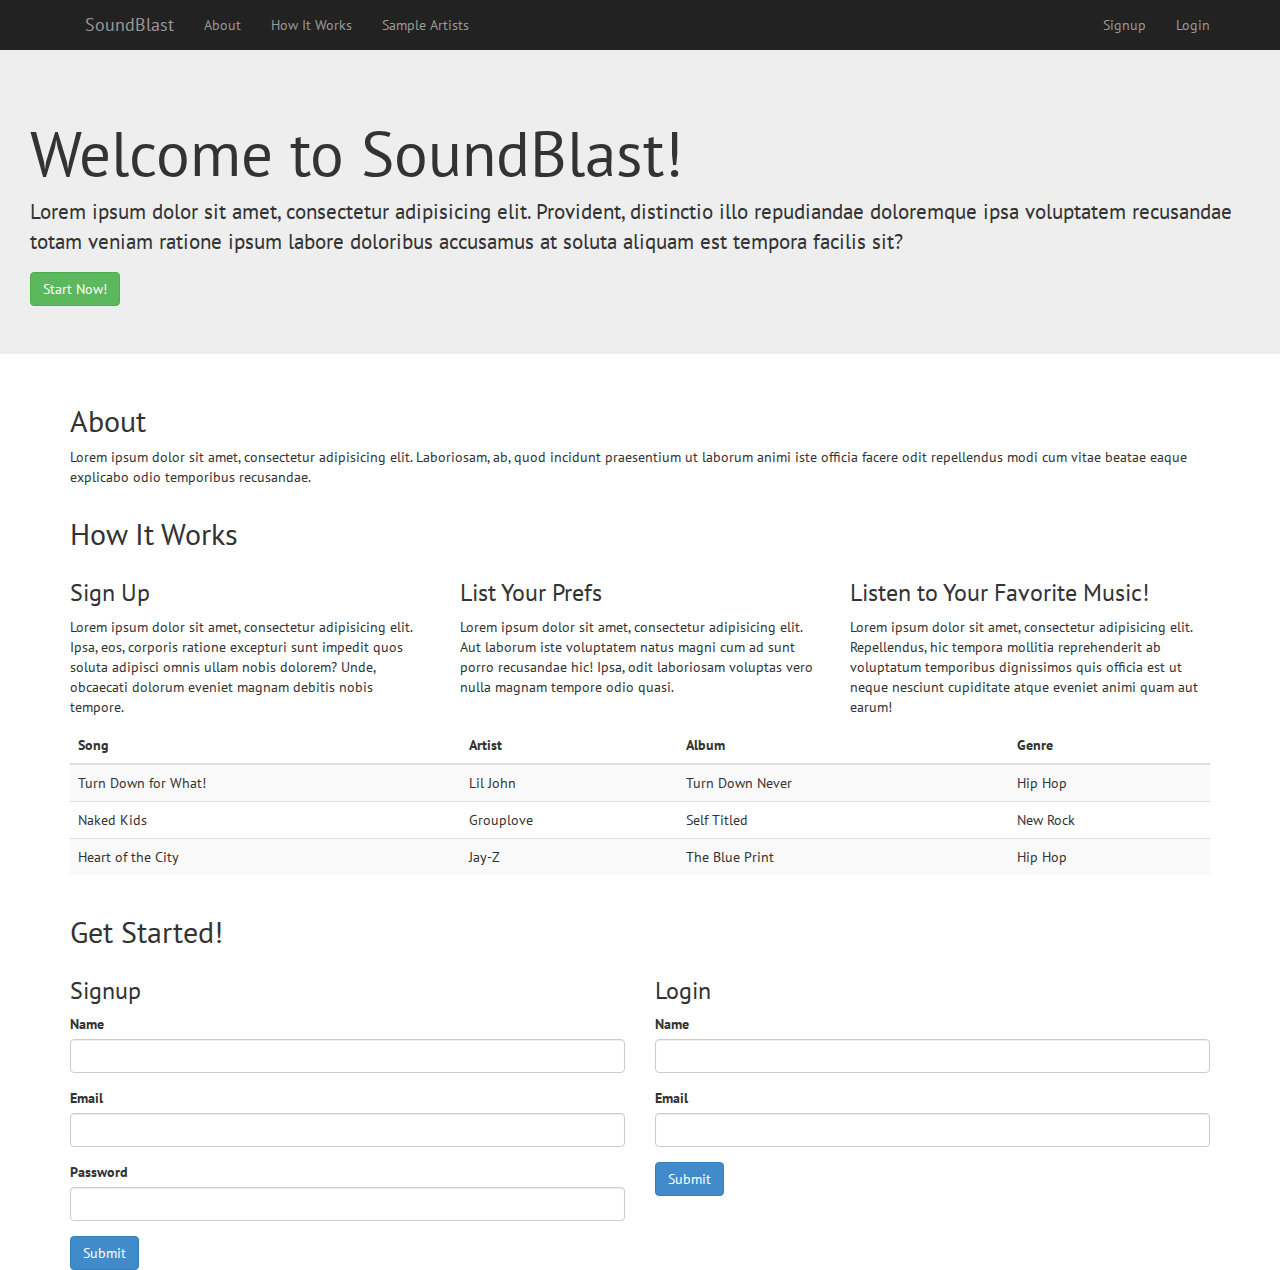
<file: Bootstrap_Stuff/bootstrap/index.html>
<!DOCTYPE html>
<html>
<head>
	<meta charset="UTF-8">
	<title>Soundblast</title>
	<link rel="stylesheet" href="bootstrap.min.css">
	<link rel="stylesheet" href="main.css">
</head>
<body>
	<!-- Navbar -->
    <header class="navbar-inverse navbar-static-top bs-docs-nav" id="top" role="banner">
	  <div class="container">
	    <div class="navbar-header">
	      <button class="navbar-toggle" type="button" data-toggle="collapse" data-target=".bs-navbar-collapse">
	        <span class="sr-only">Toggle navigation</span>
	        <span class="icon-bar"></span>
	        <span class="icon-bar"></span>
	        <span class="icon-bar"></span>
	      </button>
	      <a href="../" class="navbar-brand">SoundBlast</a>
	    </div>
	    <nav class="collapse navbar-collapse bs-navbar-collapse" role="navigation">
	      <ul class="nav navbar-nav">
	        <li>
	          <a href="#about">About</a>
	        </li>
	        <li>
	          <a href="#how">How It Works</a>
	        </li>
	        <li>
	          <a href="#songs">Sample Artists</a>
	        </li>
	      </ul>
	      <ul class="nav navbar-nav navbar-right">
	        <li><a href="#login">Signup</a></li>
	        <li><a href="#login">Login</a></li>
	      </ul>
	    </nav>
	  </div>
	</header>

	<section id="hero">
		<div class="jumbotron">
			<h1>Welcome to SoundBlast!</h1>
			<p>Lorem ipsum dolor sit amet, consectetur adipisicing elit. Provident, distinctio illo repudiandae doloremque ipsa voluptatem recusandae totam veniam ratione ipsum labore doloribus accusamus at soluta aliquam est tempora facilis sit?</p>
			<div class="btn btn-success">Start Now!</div>
		</div>
	</section>

	<section id="about">
		<div class="container">
			<h2>About</h2>
			<p>Lorem ipsum dolor sit amet, consectetur adipisicing elit. Laboriosam, ab, quod incidunt praesentium ut laborum animi iste officia facere odit repellendus modi cum vitae beatae eaque explicabo odio temporibus recusandae.</p>
		</div>
	</section>

	<section id="how">
		<div class="container">
			<h2>How It Works</h2>
			<div class="row">
				<div class="col-lg-4">
					<h3>Sign Up</h3>
					<p>Lorem ipsum dolor sit amet, consectetur adipisicing elit. Ipsa, eos, corporis ratione excepturi sunt impedit quos soluta adipisci omnis ullam nobis dolorem? Unde, obcaecati dolorum eveniet magnam debitis nobis tempore.</p>
				</div>
				<div class="col-lg-4">
					<h3>List Your Prefs</h3>
					<p>Lorem ipsum dolor sit amet, consectetur adipisicing elit. Aut laborum iste voluptatem natus magni cum ad sunt porro recusandae hic! Ipsa, odit laboriosam voluptas vero nulla magnam tempore odio quasi.</p>
				</div>
				<div class="col-lg-4">
					<h3>Listen to Your Favorite Music!</h3>
					<p>Lorem ipsum dolor sit amet, consectetur adipisicing elit. Repellendus, hic tempora mollitia reprehenderit ab voluptatum temporibus dignissimos quis officia est ut neque nesciunt cupiditate atque eveniet animi quam aut earum!</p>
				</div>
			</div>
		</div>
	</section>

	<section id="songs">
		<div class="container">
			<table class="table table-hover table-striped">
				<thead>
					<th>Song</th>
					<th>Artist</th>
					<th>Album</th>
					<th>Genre</th>
				</thead>
				<tbody>
					<tr>
						<td>Turn Down for What!</td>
						<td>Lil John</td>
						<td>Turn Down Never</td>
						<td>Hip Hop</td>
					</tr>
					<tr>
						<td>Naked Kids</td>
						<td>Grouplove</td>
						<td>Self Titled</td>
						<td>New Rock</td>
					</tr>
					<tr>
						<td>Heart of the City</td>
						<td>Jay-Z</td>
						<td>The Blue Print</td>
						<td>Hip Hop</td>
					</tr>
				</tbody>
			</table>
		</div>
	</section>

	<section id="#login">
		<div class="container">
			<h2>Get Started!</h2>
			<div class="row">
				<!-- Signup -->
				<div class="col-lg-6">
					<h3> Signup</h3>
					<form  role="form">
						<div class="form-group">
							<label for="">Name</label>
							<input type="text" class="form-control">
						</div>

						<div class="form-group">
							<label for="">Email</label>
							<input type="text" class="form-control">
						</div>

						<div class="form-group">
							<label for="">Password</label>
							<input type="text" class="form-control">
						</div>

						<input type="submit" class='btn btn-primary'>
					</form>
				</div>

				<!-- Login -->
				<div class="col-lg-6">
					<h3>Login</h3>
					<form  role="form">
						<div class="form-group">
							<label for="">Name</label>
							<input type="text" class="form-control">
						</div>

						<div class="form-group">
							<label for="">Email</label>
							<input type="text" class="form-control">
						</div>

						<input type="submit" class='btn btn-primary'>
					</form>
					
				</div>
			</div>
		</div>
	</section>



</body>
</html>
</file>
<file: Bootstrap_Stuff/bootstrap/main.css>
@import url(http://fonts.googleapis.com/css?family=PT+Sans:400,700,400italic);

body {
	font-family: 'PT Sans', sans-serif;
}
</file>
